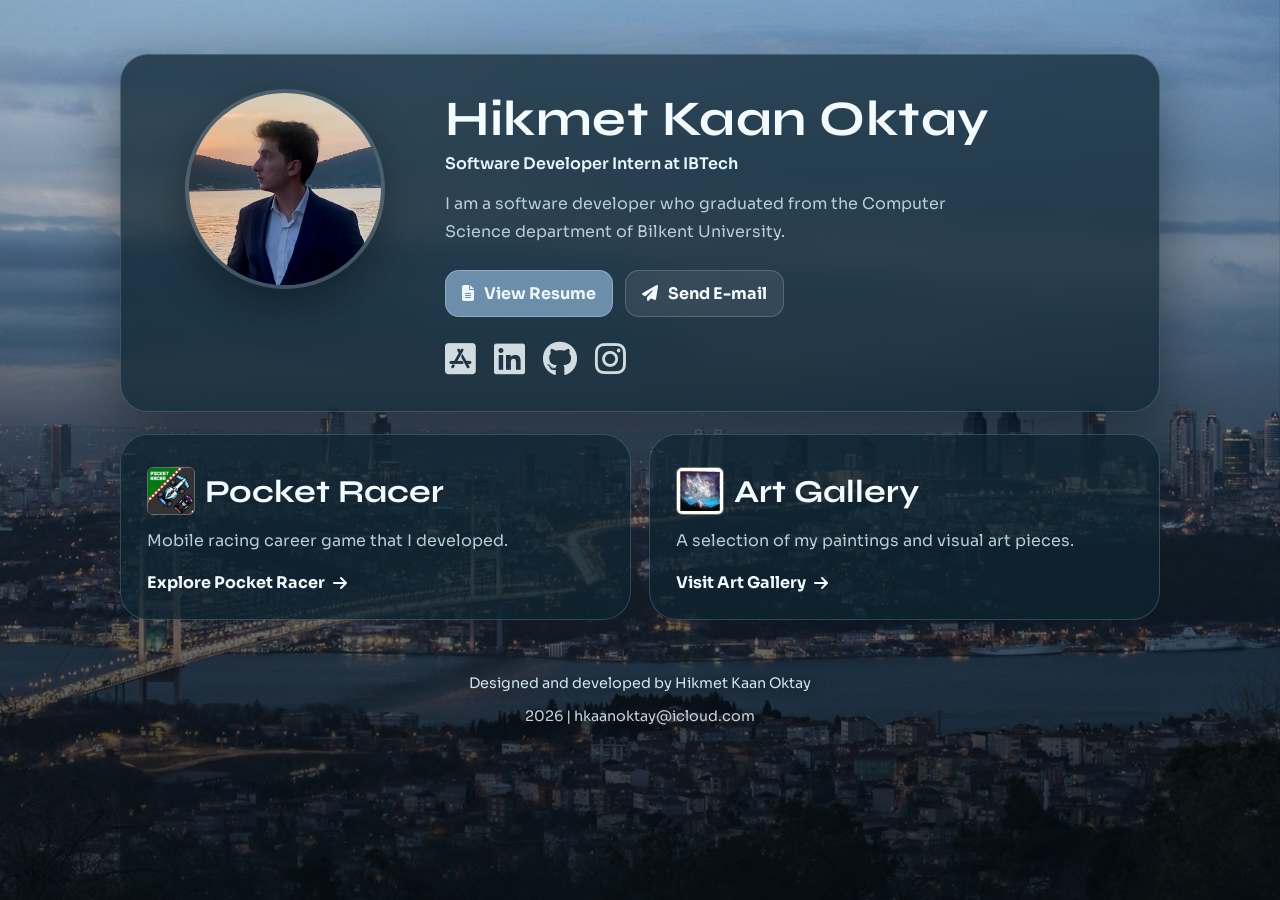
<file: index.html>
<!DOCTYPE html>
<html lang="en">
<head>
    <meta name="theme-color" content="#102530">
    <meta name="color-scheme" content="dark">
    <meta charset="UTF-8">
    <meta http-equiv="X-UA-Compatible" content="IE=edge">
    <meta name="viewport" content="width=device-width, initial-scale=1.0">
    <title>Hikmet Kaan Oktay</title>
    <link rel="preload" as="image" href="images/background.jpeg?v=20260803b">
    <link rel="icon" type="image/x-icon" href="images/favicon.png">
    <style>
        html, body { background: #09131a; }
    </style>
    <link rel="stylesheet" href="style.css">
    <link rel="preconnect" href="https://fonts.googleapis.com">
    <link rel="preconnect" href="https://fonts.gstatic.com" crossorigin>
    <link href="https://fonts.googleapis.com/css2?family=Sora:wght@400;500;600;700&family=Syne:wght@600;700;800&display=swap" rel="stylesheet">
    <link rel="stylesheet" href="https://cdnjs.cloudflare.com/ajax/libs/font-awesome/6.5.1/css/all.min.css">
</head>
<body class="home-page">
    <main class="site-shell">
        <section class="hero panel reveal">
            <div class="profile-wrap">
                <img src="images/kaan.jpg" alt="Portrait of Hikmet Kaan Oktay" class="profile-image" loading="eager" decoding="async" fetchpriority="high" width="640" height="640">
            </div>

            <div class="hero-content">
                <h1>Hikmet Kaan Oktay</h1>
                <p class="subtitle">Software Developer Intern at IBTech</p>
                <p class="intro">
                    I am a software developer who graduated from the Computer
                    <br>Science department of Bilkent University.
                </p>

                <div class="cta-row">
                    <a href="resume.pdf" target="_blank" class="btn primary" rel="noopener noreferrer">
                        <i class="fa-solid fa-file-lines"></i>
                        View Resume
                    </a>
                    <a href="mailto:hkaanoktay@icloud.com" class="btn secondary">
                        <i class="fa-solid fa-paper-plane"></i>
                        Send E-mail
                    </a>
                </div>

                <ul class="social-links" aria-label="Social links">
                    <li>
                        <a href="https://apps.apple.com/app/pocket-racer-2d-racing-career/id6755335513" target="_blank" rel="noopener noreferrer" class="app-store-wiggle" aria-label="App Store">
                            <i class="fa-brands fa-app-store-ios"></i>
                        </a>
                    </li>
                    <li>
                        <a href="https://www.linkedin.com/in/kaan-oktay/" target="_blank" rel="noopener noreferrer" aria-label="LinkedIn">
                            <i class="fa-brands fa-linkedin"></i>
                        </a>
                    </li>
                    <li>
                        <a href="https://github.com/hkaanoktay" target="_blank" rel="noopener noreferrer" aria-label="GitHub">
                            <i class="fa-brands fa-github"></i>
                        </a>
                    </li>
                    <li>
                        <a href="https://www.instagram.com/hikmetkaanoktay/" target="_blank" rel="noopener noreferrer" aria-label="Instagram">
                            <i class="fa-brands fa-instagram"></i>
                        </a>
                    </li>
                </ul>
            </div>
        </section>

        <section class="projects-row reveal delay-1" aria-label="Projects">
            <a href="pocket-racer.html" class="panel project-tile">
                <div class="tile-title-row">
                    <img src="images/pocket-racer-icon.PNG" alt="Pocket Racer icon" class="tile-thumb" loading="lazy" decoding="async">
                    <h2>Pocket Racer</h2>
                </div>
                <p>
                    Mobile racing career game that I developed.
                </p>
                <span class="tile-link">
                    Explore Pocket Racer
                    <i class="fa-solid fa-arrow-right"></i>
                </span>
            </a>

            <a href="gallery.html" class="panel project-tile">
                <div class="tile-title-row">
                    <img src="images/gallery-icon.jpg" alt="Art Gallery icon" class="tile-thumb" loading="lazy" decoding="async">
                    <h2>Art Gallery</h2>
                </div>
                <p>
                    A selection of my paintings and visual art pieces.
                </p>
                <span class="tile-link">
                    Visit Art Gallery
                    <i class="fa-solid fa-arrow-right"></i>
                </span>
            </a>
        </section>

        <footer class="footer reveal delay-2">
            <p>Designed and developed by Hikmet Kaan Oktay</p>
            <p><span id="year"></span> | hkaanoktay@icloud.com</p>
        </footer>
    </main>

    <script>
        const revealTargets = document.querySelectorAll('.reveal');

        const observer = new IntersectionObserver((entries) => {
            entries.forEach((entry) => {
                if (entry.isIntersecting) {
                    entry.target.classList.add('in-view');
                    observer.unobserve(entry.target);
                }
            });
        }, { threshold: 0.2 });

        revealTargets.forEach((el) => observer.observe(el));
        document.getElementById('year').textContent = new Date().getFullYear();
    </script>
</body>

</html>
</file>
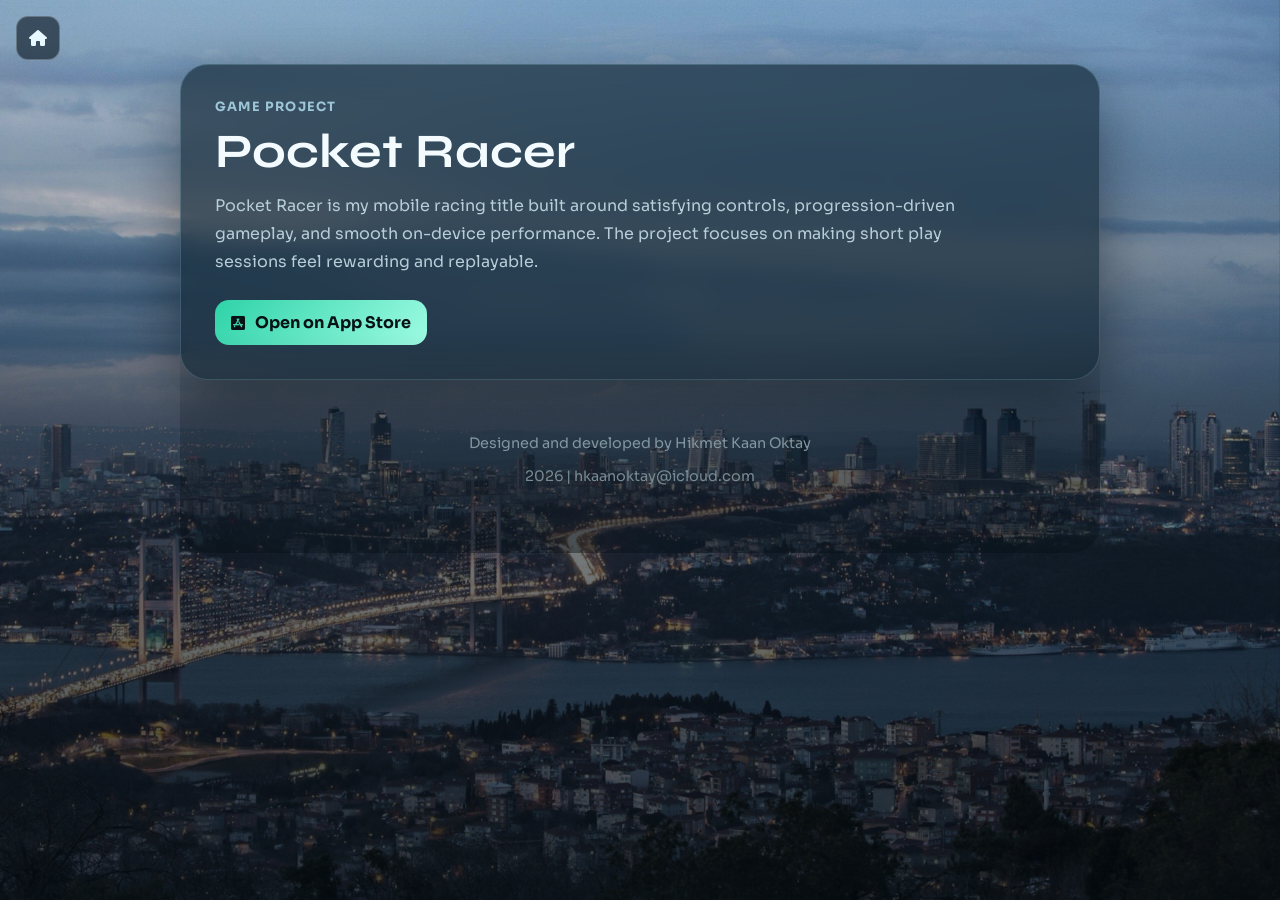
<file: pocket-racer.html>
<!DOCTYPE html>
<html lang="en">
<head>
    <meta name="theme-color" content="#102530">
    <meta name="color-scheme" content="dark">
    <meta charset="UTF-8">
    <meta http-equiv="X-UA-Compatible" content="IE=edge">
    <meta name="viewport" content="width=device-width, initial-scale=1.0">
    <title>Pocket Racer | Hikmet Kaan Oktay</title>
    <link rel="preload" as="image" href="images/background.jpeg?v=20260803b">
    <link rel="icon" type="image/x-icon" href="images/favicon.png">
    <style>
        html, body { background: #09131a; }
    </style>
    <link rel="stylesheet" href="style.css">
    <link rel="preconnect" href="https://fonts.googleapis.com">
    <link rel="preconnect" href="https://fonts.gstatic.com" crossorigin>
    <link href="https://fonts.googleapis.com/css2?family=Sora:wght@400;500;600;700&family=Syne:wght@600;700;800&display=swap" rel="stylesheet">
    <link rel="stylesheet" href="https://cdnjs.cloudflare.com/ajax/libs/font-awesome/6.5.1/css/all.min.css">
</head>
<body class="pocket-page">
    <a href="index.html" class="home-icon" aria-label="Back to home">
        <i class="fa-solid fa-house"></i>
    </a>
    <main class="subpage-shell">
        <section class="panel subpage-panel reveal">
            <p class="subpage-kicker">Game Project</p>
            <h1>Pocket Racer</h1>
            <p class="subpage-intro">
                Pocket Racer is my mobile racing title built around satisfying controls,
                progression-driven gameplay, and smooth on-device performance.
                The project focuses on making short play sessions feel rewarding and replayable.
            </p>

            <div class="subpage-actions">
                <a href="https://apps.apple.com/app/pocket-racer-2d-racing-career/id6755335513" target="_blank" rel="noopener noreferrer" class="btn primary">
                    <i class="fa-brands fa-app-store-ios"></i>
                    Open on App Store
                </a>
            </div>
        </section>

        <footer class="footer reveal delay-1">
            <p>Designed and developed by Hikmet Kaan Oktay</p>
            <p><span id="year"></span> | hkaanoktay@icloud.com</p>
        </footer>
    </main>

    <script>
        const revealTargets = document.querySelectorAll('.reveal');

        const observer = new IntersectionObserver((entries) => {
            entries.forEach((entry) => {
                if (entry.isIntersecting) {
                    entry.target.classList.add('in-view');
                    observer.unobserve(entry.target);
                }
            });
        }, { threshold: 0.15 });

        revealTargets.forEach((el) => observer.observe(el));
        document.getElementById('year').textContent = new Date().getFullYear();
    </script>
</body>
</html>
</file>
<file: style.css>
:root {
    --bg-deep: #09131a;
    --bg-mid: #0f2431;
    --panel: rgba(15, 36, 49, 0.63);
    --panel-border: rgba(169, 231, 250, 0.2);
    --text-main: #f4fbff;
    --text-soft: #b7ced8;
    --accent-a: #2ed3a8;
    --accent-b: #ff9961;
    --accent-c: #7dd3fc;
    --shadow: 0 24px 60px rgba(1, 9, 14, 0.45);
}

* {
    box-sizing: border-box;
}

html,
body {
    margin: 0;
    min-height: 100%;
}

body {
    position: relative;
    font-family: "Sora", sans-serif;
    color: var(--text-main);
    background: #09131a;
    overflow-x: hidden;
}

body.home-page {
    overflow-y: auto;
}

body::before {
    content: "";
    position: fixed;
    inset: 0;
    z-index: 0;
    pointer-events: none;
    background-image: url(images/background.jpeg?v=20260803b);
    background-size: cover;
    background-repeat: no-repeat;
    background-position: center;
    transform: translateZ(0);
}

body::after {
    content: "";
    position: fixed;
    inset: 0;
    pointer-events: none;
    z-index: 1;
    background: linear-gradient(
        to top,
        rgba(4, 11, 17, 0.78),
        rgba(4, 11, 17, 0.48) 50%,
        rgba(4, 11, 17, 0)
    );
}

body.gallery-page::after {
    background:
        radial-gradient(circle at 20% 12%, rgba(255, 185, 114, 0.2), transparent 32%),
        radial-gradient(circle at 82% 24%, rgba(125, 211, 252, 0.2), transparent 36%),
        radial-gradient(circle at 54% 86%, rgba(244, 144, 161, 0.16), transparent 34%),
        linear-gradient(
            to top,
            rgba(4, 11, 17, 0.78),
            rgba(4, 11, 17, 0.48) 50%,
            rgba(4, 11, 17, 0)
        );
}

.site-shell {
    width: min(1040px, 92vw);
    margin: 0 auto;
    padding: 64px 0 40px;
    position: relative;
    z-index: 2;
}

body.home-page .site-shell {
    min-height: 100vh;
    padding-top: clamp(24px, 6vh, 64px);
    padding-bottom: clamp(20px, 4vh, 40px);
}

body:not(.gallery-page):not(.pocket-page) .panel {
    background: rgba(15, 36, 49, 0.72);
}

.site-shell::after {
    content: "";
    position: absolute;
    left: 0;
    right: 0;
    bottom: 0;
    height: 220px;
    pointer-events: none;
    border-radius: 0 0 28px 28px;
    background: linear-gradient(
        to bottom,
        rgba(6, 15, 22, 0),
        rgba(6, 15, 22, 0.28) 58%,
        rgba(6, 15, 22, 0.42)
    );
}

.subpage-shell::after {
    content: "";
    position: absolute;
    left: 0;
    right: 0;
    bottom: 0;
    height: 220px;
    pointer-events: none;
    border-radius: 0 0 28px 28px;
    background: linear-gradient(
        to bottom,
        rgba(6, 15, 22, 0),
        rgba(6, 15, 22, 0.28) 58%,
        rgba(6, 15, 22, 0.42)
    );
}

body:not(.gallery-page):not(.pocket-page) .footer {
    color: #d4e6ef;
    text-shadow: 0 2px 16px rgba(0, 0, 0, 0.84);
}

.panel {
    border: 1px solid var(--panel-border);
    background: var(--panel);
    box-shadow: var(--shadow);
    border-radius: 28px;
    backdrop-filter: blur(14px);
}

.hero {
    display: grid;
    grid-template-columns: 260px 1fr;
    gap: 30px;
    padding: 34px;
}

.profile-wrap {
    display: flex;
    flex-direction: column;
    align-items: center;
}

.profile-image {
    width: 200px;
    height: 200px;
    object-fit: cover;
    border-radius: 50%;
    border: 4px solid rgba(255, 255, 255, 0.15);
    box-shadow: 0 16px 42px rgba(0, 0, 0, 0.35);
    animation: pop-in 0.85s cubic-bezier(0.22, 1, 0.36, 1);
}

.hero-content h1 {
    margin: 6px 0 8px;
    font-family: "Syne", sans-serif;
    font-size: clamp(2.1rem, 5vw, 3.1rem);
    letter-spacing: 0.5px;
    line-height: 1;
}

.eyebrow {
    margin: 0;
    font-weight: 700;
    letter-spacing: 1.2px;
    text-transform: uppercase;
    color: var(--accent-c);
    font-size: 0.8rem;
}

.subtitle {
    margin: 0;
    font-weight: 600;
    color: #e6f6ff;
}

.intro {
    margin: 16px 0 0;
    line-height: 1.75;
    max-width: 58ch;
    color: var(--text-soft);
}

.cta-row {
    margin-top: 24px;
    display: flex;
    flex-wrap: wrap;
    gap: 12px;
}

.btn {
    border-radius: 14px;
    text-decoration: none;
    font-weight: 700;
    padding: 12px 16px;
    display: inline-flex;
    align-items: center;
    gap: 10px;
    transition: transform 220ms ease, box-shadow 220ms ease, filter 220ms ease;
}

.btn.primary {
    color: #071215;
    background: linear-gradient(130deg, var(--accent-a), #9efbe3);
}

body.home-page .btn.primary {
    color: #eef6fb;
    border: 1px solid rgba(207, 222, 232, 0.36);
    background: #6c8eab;
}

.btn.secondary {
    color: var(--text-main);
    background: rgba(255, 255, 255, 0.08);
    border: 1px solid rgba(255, 255, 255, 0.18);
}

.btn:hover {
    transform: translateY(-3px);
    box-shadow: 0 10px 20px rgba(0, 0, 0, 0.28);
    filter: brightness(1.03);
}

.social-links {
    list-style: none;
    margin: 24px 0 0;
    padding: 0;
    display: flex;
    flex-wrap: wrap;
    gap: 18px;
}

.social-links a {
    color: rgba(244, 251, 255, 0.84);
    display: inline-flex;
    align-items: center;
    justify-content: center;
    font-size: 2.2rem;
    text-decoration: none;
    line-height: 1;
    transition: transform 230ms ease, color 230ms ease, text-shadow 230ms ease;
}

.social-links a:hover {
    transform: translateY(-4px) scale(1.07);
    color: #ffffff;
    text-shadow: 0 0 18px rgba(125, 211, 252, 0.52);
}

.app-store-wiggle i {
    animation: pulse-wiggle 1.8s infinite ease-in-out;
}

.projects-row {
    margin-top: 22px;
    display: grid;
    grid-template-columns: repeat(2, minmax(0, 1fr));
    gap: 18px;
    isolation: isolate;
}

.project-tile {
    padding: 26px;
    display: block;
    text-decoration: none;
    color: inherit;
    position: relative;
    z-index: 0;
    box-shadow: none;
    backdrop-filter: none;
    -webkit-backdrop-filter: none;
    background: rgba(15, 36, 49, 0.72);
    transition: transform 220ms ease, box-shadow 220ms ease, border-color 220ms ease, background-color 220ms ease;
}

.project-tile:hover,
.project-tile:focus-visible {
    z-index: 1;
    transform: translateY(-6px);
    box-shadow: none;
    border-color: rgba(125, 211, 252, 0.5);
    background: rgba(20, 45, 58, 0.84);
}

.project-tile:focus-visible {
    outline: 2px solid rgba(125, 211, 252, 0.85);
    outline-offset: 2px;
}

.tile-kicker {
    margin: 0;
    text-transform: uppercase;
    letter-spacing: 1.2px;
    font-size: 0.78rem;
    color: #9dc6d7;
    font-weight: 700;
}

.project-tile h2 {
    margin: 0;
    font-family: "Syne", sans-serif;
    font-size: clamp(1.45rem, 3.2vw, 2rem);
}

.tile-title-row {
    display: flex;
    align-items: center;
    gap: 10px;
    margin: 6px 0 12px;
}

.tile-thumb {
    width: 48px;
    height: 48px;
    min-width: 48px;
    min-height: 48px;
    border-radius: 6px;
    border: 1px solid rgba(255, 255, 255, 0.32);
    object-fit: cover;
    flex-shrink: 0;
}

.project-tile p {
    margin: 0;
    color: var(--text-soft);
    line-height: 1.7;
}

.tile-link {
    margin-top: 18px;
    color: var(--text-main);
    font-weight: 700;
    display: inline-flex;
    align-items: center;
    gap: 8px;
    transition: transform 220ms ease, color 220ms ease;
}

.project-tile:hover .tile-link,
.project-tile:focus-visible .tile-link {
    transform: translateX(4px);
    color: #c8f2ff;
}

.subpage-shell {
    width: min(920px, 92vw);
    margin: 0 auto;
    padding: 64px 0 36px;
    position: relative;
    z-index: 2;
}

body.gallery-page .subpage-shell {
    width: min(1080px, 94vw);
}

.subpage-panel {
    padding: 34px;
}

.subpage-kicker {
    margin: 0;
    text-transform: uppercase;
    letter-spacing: 1.2px;
    font-size: 0.8rem;
    color: #9dc6d7;
    font-weight: 700;
}

.subpage-panel h1 {
    margin: 8px 0 12px;
    font-family: "Syne", sans-serif;
    font-size: clamp(2rem, 5vw, 3rem);
}

.subpage-title {
    margin: 8px 0 12px;
    font-family: "Syne", sans-serif;
    font-size: clamp(1.6rem, 4vw, 2.3rem);
}

.subpage-intro {
    margin: 0;
    color: var(--text-soft);
    line-height: 1.75;
    max-width: 66ch;
}

.meta-grid {
    margin-top: 24px;
    display: grid;
    grid-template-columns: repeat(3, minmax(0, 1fr));
    gap: 12px;
}

.meta-item {
    background: rgba(255, 255, 255, 0.05);
    border: 1px solid rgba(255, 255, 255, 0.14);
    border-radius: 14px;
    padding: 14px;
}

.meta-item span {
    display: block;
    font-size: 0.75rem;
    text-transform: uppercase;
    letter-spacing: 1px;
    color: #a9c9d8;
    margin-bottom: 5px;
}

.meta-item strong {
    font-size: 0.97rem;
}

.subpage-actions {
    margin-top: 24px;
    display: flex;
    flex-wrap: wrap;
    gap: 12px;
}

.subsection {
    margin-top: 34px;
}

.feature-grid {
    margin-top: 26px;
    display: grid;
    grid-template-columns: repeat(2, minmax(0, 1fr));
    gap: 14px;
}

.feature-card {
    background: rgba(255, 255, 255, 0.05);
    border: 1px solid rgba(255, 255, 255, 0.15);
    border-radius: 16px;
    padding: 16px;
}

.feature-card h2 {
    margin: 0 0 8px;
    font-size: 1.05rem;
}

.feature-card p {
    margin: 0;
    color: var(--text-soft);
    line-height: 1.6;
}

.media-grid {
    margin-top: 22px;
    display: grid;
    gap: 14px;
}

.game-media {
    grid-template-columns: repeat(3, minmax(0, 1fr));
}

.art-media {
    grid-template-columns: repeat(3, minmax(0, 1fr));
    align-items: start;
}

.media-card {
    margin: 0;
    border-radius: 16px;
    overflow: hidden;
    border: 1px solid rgba(255, 255, 255, 0.18);
    background: rgba(255, 255, 255, 0.04);
    transition: transform 230ms ease, box-shadow 230ms ease;
}

.media-card img {
    width: 100%;
    display: block;
    aspect-ratio: 16 / 10;
    object-fit: cover;
}

.art-media .media-card img {
    aspect-ratio: auto;
    height: auto;
    object-fit: contain;
}

.media-card figcaption {
    padding: 11px 12px;
    font-size: 0.9rem;
    color: #d4ebf4;
}

.media-card:hover {
    transform: translateY(-5px);
    box-shadow: 0 14px 30px rgba(0, 0, 0, 0.26);
}

.detail-list {
    margin: 20px 0 0;
    padding-left: 20px;
    color: #d2e5ed;
    line-height: 1.8;
}

.detail-list li {
    margin: 6px 0;
}

.gallery-note {
    margin: 22px 0 0;
    color: #c0d9e5;
    line-height: 1.75;
}

.gallery-instagram-link {
    margin-top: 20px;
}

.home-icon {
    position: fixed;
    top: max(16px, env(safe-area-inset-top));
    left: max(16px, env(safe-area-inset-left));
    width: 44px;
    height: 44px;
    border-radius: 12px;
    border: 1px solid rgba(255, 255, 255, 0.24);
    background: rgba(10, 24, 34, 0.62);
    color: #e7f8ff;
    text-decoration: none;
    z-index: 5;
    align-items: center;
    justify-content: center;
    display: inline-flex;
    backdrop-filter: blur(8px);
    transition: transform 220ms ease, color 220ms ease, background-color 220ms ease;
}

.home-icon:hover {
    color: #ffffff;
    background: rgba(21, 52, 70, 0.78);
    transform: translateY(-2px);
}

.footer {
    margin-top: 22px;
    padding: 18px 20px;
    text-align: center;
    color: #a8c2cc;
    font-size: 0.9rem;
    border-radius: 20px;
}

.reveal {
    transform: translateY(20px);
    filter: blur(2px);
    will-change: transform, filter;
    transition: transform 720ms ease, filter 720ms ease;
}

.reveal.in-view {
    transform: translateY(0);
    filter: blur(0);
}

.delay-1 {
    transition-delay: 160ms;
}

.delay-2 {
    transition-delay: 260ms;
}

@keyframes pop-in {
    0% {
        opacity: 0;
        transform: scale(0.85) translateY(8px);
    }

    100% {
        opacity: 1;
        transform: scale(1) translateY(0);
    }
}

@keyframes pulse-wiggle {
    0% {
        transform: rotate(0deg) scale(1);
    }

    18% {
        transform: rotate(5deg) scale(1.13);
    }

    34% {
        transform: rotate(-6deg) scale(1.17);
    }

    58% {
        transform: rotate(3deg) scale(1.11);
    }

    100% {
        transform: rotate(0deg) scale(1);
    }
}

@keyframes drift-glow {
    0%,
    100% {
        transform: scale(1) translateY(0);
        opacity: 0.95;
    }

    50% {
        transform: scale(1.04) translateY(-12px);
        opacity: 1;
    }
}

@media (max-width: 880px) {
    .hero {
        grid-template-columns: 1fr;
        text-align: center;
    }

    .intro {
        margin-left: auto;
        margin-right: auto;
    }

    .cta-row,
    .social-links {
        justify-content: center;
    }

    .projects-row {
        grid-template-columns: 1fr;
    }

    .meta-grid {
        grid-template-columns: 1fr;
    }

    .feature-grid {
        grid-template-columns: 1fr;
    }

    .game-media {
        grid-template-columns: repeat(2, minmax(0, 1fr));
    }

    .art-media {
        grid-template-columns: repeat(2, minmax(0, 1fr));
    }

}

@media (max-width: 560px) {
    .site-shell {
        padding-top: 26px;
    }

    .hero {
        padding: 24px 20px;
    }

    .profile-image {
        width: 164px;
        height: 164px;
    }

    .footer {
        font-size: 0.82rem;
    }

    .project-tile,
    .subpage-panel {
        padding: 22px 20px;
    }

    .social-links a {
        font-size: 2rem;
    }

    .game-media {
        grid-template-columns: 1fr;
    }

    .art-media {
        grid-template-columns: 1fr;
    }

    .home-icon {
        width: 40px;
        height: 40px;
        top: max(12px, env(safe-area-inset-top));
        left: max(12px, env(safe-area-inset-left));
    }
}
</file>
